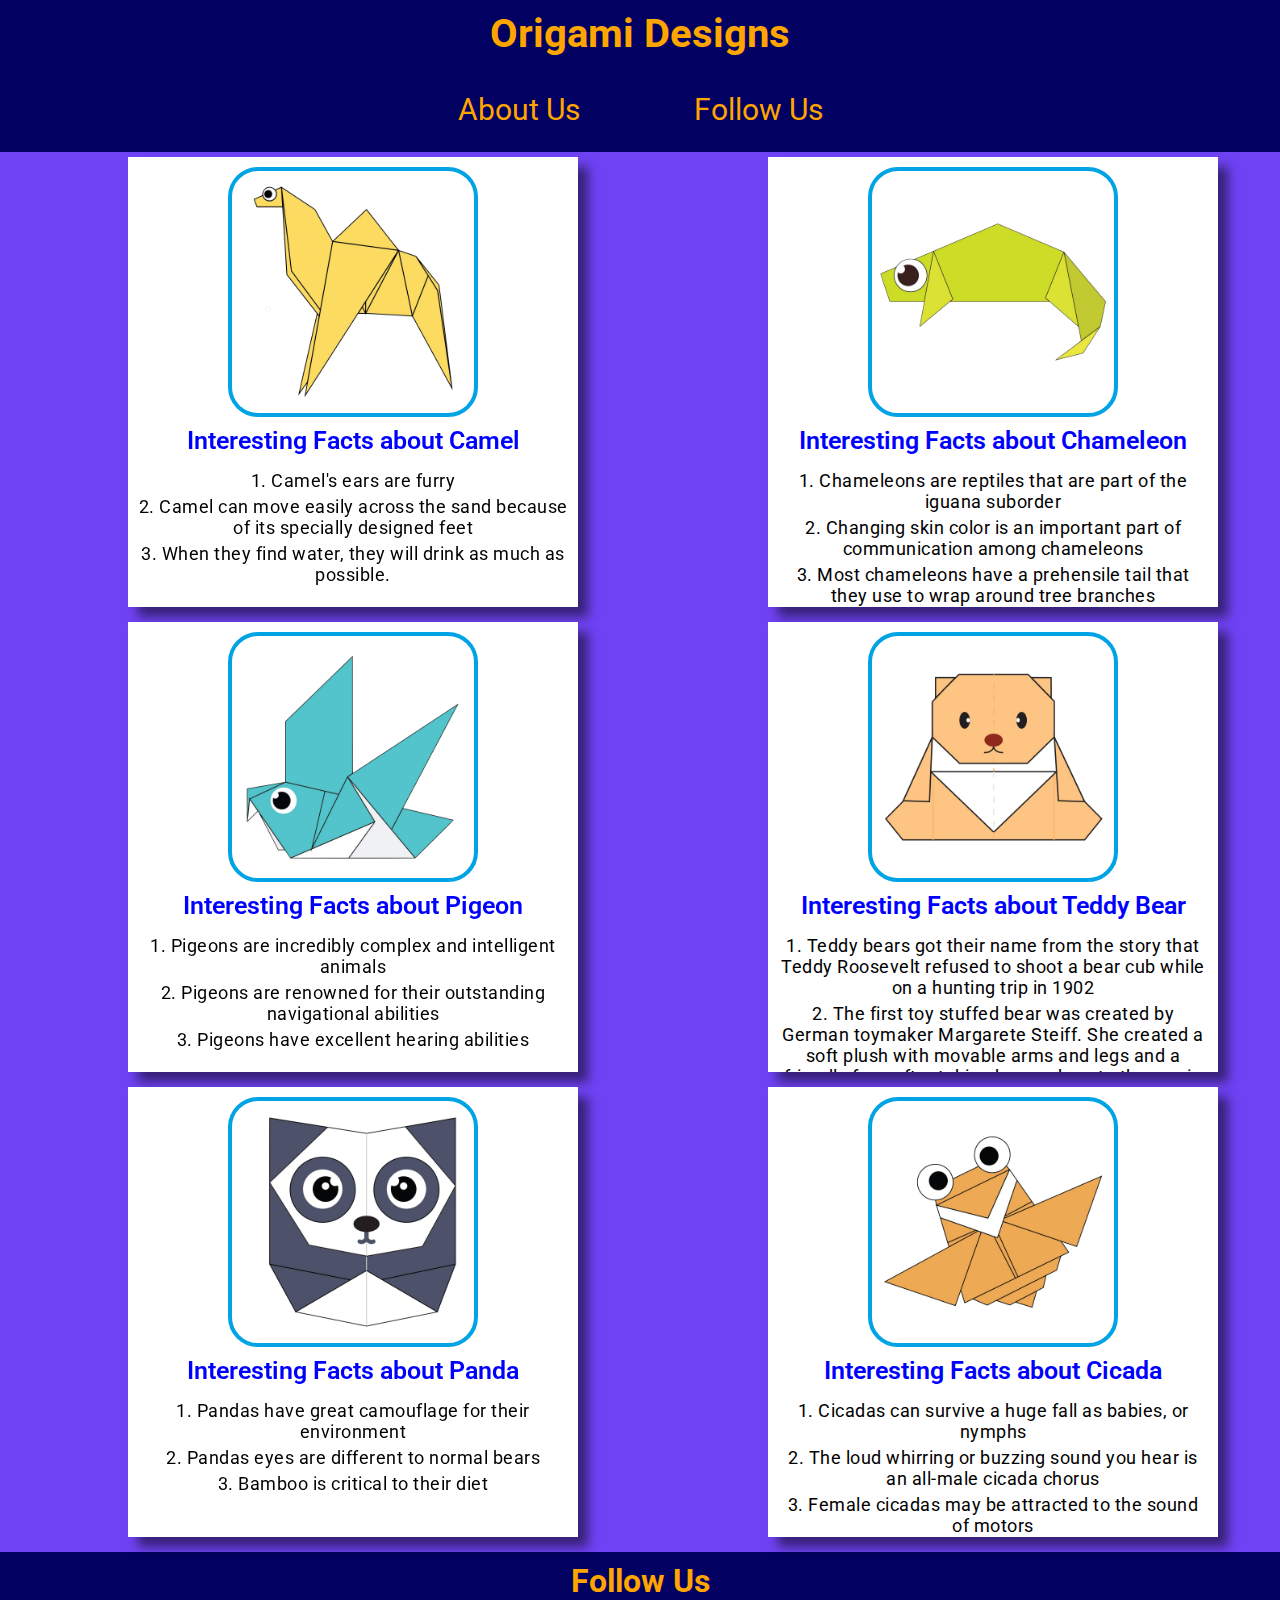
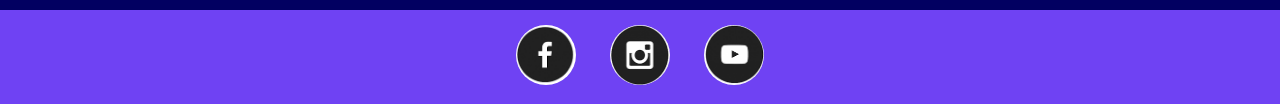
<file: index.html>
<!DOCTYPE html>
<html lang="en">
<head>
    <meta charset="UTF-8">
    <meta http-equiv="X-UA-Compatible" content="IE=edge">
    <meta name="viewport" content="width=device-width, initial-scale=1.0">
    <title>Origami Designs</title>
    <link rel="stylesheet" href="style.css">
    <link rel="icon" href="camel.png">
</head>
<body>
    <div class="header">
        <h1>Origami Designs</h1>
        <a id="al" href="about.html" target="_blank">About Us</a>
        <a id="bl" href="#social">Follow Us</a>
    </div>

    <div id="origami">
        <div id="camel">
            <a href="https://origami.me/camel/" target="_blank"><img src="camel.png" alt="Origami Camel"></a>
            <p>Interesting Facts about Camel</p>
            <ul>
                <li>1. Camel's ears are furry</li>
                <li>2. Camel can move easily across the sand because of its specially designed feet</li>
                <li>3. When they find water, they will drink as much as possible.</li>
            </ul>
        </div>

        <div id="chameleon">
            <a href="https://origami.me/chameleon/" target="_blank"><img src="chameleon.png" alt="Origami Chameleon"></a>
            <p>Interesting Facts about Chameleon</p>
            <ul>
                <li>1. Chameleons are reptiles that are part of the iguana suborder</li>
                <li>2. Changing skin color is an important part of communication among chameleons</li>
                <li>3. Most chameleons have a prehensile tail that they use to wrap around tree branches</li>
            </ul>
        </div>

        <div id="pigeon">
            <a href="https://origami.me/pigeon/" target="_blank"><img src="pigeon.png" alt="Origami Pigeon"></a>
            <p>Interesting Facts about Pigeon</p>
            <ul>
                <li>1. Pigeons are incredibly complex and intelligent animals</li>
                <li>2. Pigeons are renowned for their outstanding navigational abilities</li>
                <li>3. Pigeons have excellent hearing abilities</li>
            </ul>
        </div>

        <div id="teddy-bear">
            <a href="https://origami.me/teddy-bear/" target="_blank"><img src="teddy.png" alt="Origami Teddy Bear"></a>
            <p>Interesting Facts about Teddy Bear</p>
            <ul>
                <li>1. Teddy bears got their name from the story that Teddy Roosevelt refused to shoot a bear cub while on a hunting trip in 1902</li>
                <li>2. The first toy stuffed bear was created by German toymaker Margarete Steiff. She created a soft plush with movable arms and legs and a friendly face after taking her nephew to the zoo in 1903</li>
                <li>3. The Oxford English Dictionary dates the first use of the term teddy bear to 1906</li>
            </ul>
        </div>

        <div id="panda">
            <a href="https://origami.me/panda/" target="_blank"><img src="panda.png" alt="Origami Panda"></a>
            <p>Interesting Facts about Panda</p>
            <ul>
                <li>1. Pandas have great camouflage for their environment</li>
                <li>2. Pandas eyes are different to normal bears</li>
                <li>3. Bamboo is critical to their diet</li>
            </ul>
        </div>

        <div id="flying-cicada">
            <a href="https://origami.me/flying-cicada/" target="_blank"><img src="cicada.png" alt="Origami Cicada"></a>
            <p>Interesting Facts about Cicada</p>
            <ul>
                <li>1. Cicadas can survive a huge fall as babies, or nymphs</li>
                <li>2. The loud whirring or buzzing sound you hear is an all-male cicada chorus</li>
                <li>3. Female cicadas may be attracted to the sound of motors</li>
            </ul>
        </div>
    </div>

    <div id="social">
        <h1>Follow Us</h1>
        <center><a href="#"><img src="fb.png" style="border-radius: 100%;"> <img src="insta.png" width="60" style="border-radius: 100%;"> <img src="youtube.png" width="60" style="border-radius: 100%;"></a></center>
    </div>
</body>
</html>
</file>
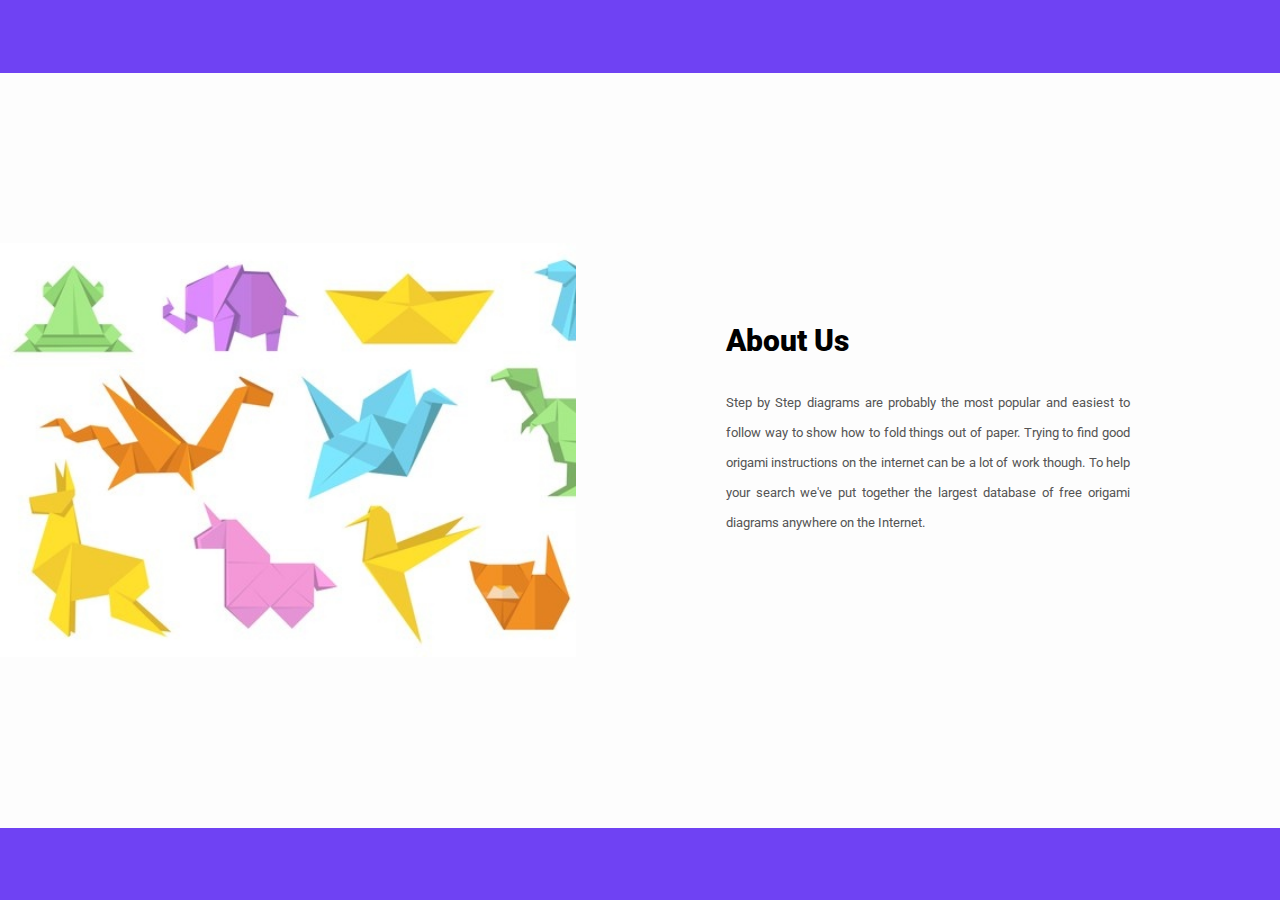
<file: about.html>
<!DOCTYPE html>
<html lang="en">
<head>
    <meta charset="UTF-8">
    <meta name="viewport" content="width=device-width, initial-scale=1.0">
    <title>About Us</title>
    <link rel="stylesheet" href="styles.css">
    <link rel="icon" href="org.jpg">
</head>
<body>
    <div class="about-section">
        <div class="inner-container">
            <h1>About Us</h1>
            <p class="text">
                Step by Step diagrams are probably the most popular and easiest to follow way to show how to fold things out of paper. Trying to find good origami instructions on the internet can be a lot of work though. To help your search we've put together the largest database of free origami diagrams anywhere on the Internet.
            </p>
        </div>
    </div>
</body>
</html>
</file>
<file: style.css>
@import url('https://fonts.googleapis.com/css2?family=Roboto&display=swap');

* {
    margin: 0%;
    padding: 0%;
    font-family: 'Roboto', sans-serif;
    text-decoration: none;
    flex-wrap: wrap;
    list-style: none;
    box-sizing: border-box;
}

body {
    flex-wrap: wrap;
    background-color: #6f42f3;
}

div {
    flex-wrap: wrap;
}

#origami img {
    width: 250px;
    height: 250px;
    flex-wrap: wrap;
    border-radius: 30px;
    border: 4px solid #00a3e4;
    transition: all 0.4s ease;
}

#origami img:hover {
    width: 260px;
    height: 260px;
}

#origami {
    flex-wrap: wrap;
    position: relative;
    left: 10%;
    display: grid;
    grid-template-columns: 1fr 1fr;

}

#camel, #chameleon, #pigeon, #teddy-bear, #panda, #flying-cicada {
    overflow: scroll;
    flex-wrap: wrap;
    width: 450px;
    height: 450px;
    flex-wrap: wrap;
    padding: 10px;
    margin-bottom: 15px;
    background: white;
    box-shadow: 10px 10px 10px 0 rgba(0,0,0,0.5);
    text-align: center;
    transition: all 0.4s ease;
}

#camel li, #chameleon li, #pigeon li, 
#teddy-bear li, #panda li, #flying-cicada li {
    font-size: 18px;
    margin-bottom: 5px;
    letter-spacing: 0.5px;
}

#camel p {
    font-size: 25px;
    flex-wrap: wrap;
    margin-top: 5px;
    margin-bottom: 15px;
    color: blue;
    font-weight: 600;
}

#chameleon p {
    font-size: 25px;
    flex-wrap: wrap;
    margin-top: 5px;
    margin-bottom: 15px;
    color: blue;
    font-weight: 600;
}

#pigeon p {
    font-size: 25px;
    flex-wrap: wrap;
    margin-top: 5px;
    margin-bottom: 15px;
    color: blue;
    font-weight: 600;
}

#teddy-bear p {
    font-size: 25px;
    flex-wrap: wrap;
    margin-top: 5px;
    margin-bottom: 15px;
    color: blue;
    font-weight: 600;
}

#panda p {
    font-size: 25px;
    flex-wrap: wrap;
    margin-top: 5px;
    margin-bottom: 15px;
    color: blue;
    font-weight: 600;
}

#flying-cicada p {
    font-size: 25px;
    flex-wrap: wrap;
    margin-top: 5px;
    margin-bottom: 15px;
    color: blue;
    font-weight: 600;
}

.header {
    position: sticky;
    top: 0px;
    background-color: #020061;
    color: orange;
    padding: 10px;
    text-align: center;
    margin-bottom: 5px;
    flex-wrap: wrap;
}

.header h1 {
    font-size: 40px;
    margin-bottom: 20px;
    flex-wrap: wrap;
}

.header a {
    display: inline-flex;
    font-size: 30px;
    color: orange;
    flex-wrap: wrap;
    margin-left: 40px;
    margin-right: 40px;
    padding: 15px;
    border: none;
    transition: border 0.4s ease-in-out;
}

.header a:hover {
    border-bottom: 1px solid floralwhite;
    flex-wrap: wrap;
}

#social h1 {
    background-color: #020061;
    color: orange;
    padding: 10px;
    text-align: center;
    flex-wrap: wrap;
}

#social img {
    width: 60px;
    height: 60px;
    margin: 15px 15px 15px 15px;
    transition: all 0.4s ease-in-out;
}

#social img:hover {
    width: 70px;
    height: 70px;
}
</file>
<file: styles.css>
@import url('https://fonts.googleapis.com/css2?family=Roboto&display=swap');

*{
    margin: 0;
    padding: 0;
    font-family: "Roboto", sans-serif;
    box-sizing: border-box;
}

body{
    min-height: 100vh;
    display: flex;
    align-items: center;
    justify-content: center;
    background-color: #6f42f3;
    transition: all 0.4s ease-in-out;
}

.about-section{
    background: url(org.jpg) no-repeat left;
    background-size: 55%;
    background-color: #fdfdfd;
    overflow: hidden;
    padding: 100px 0;
}

.inner-container{
    width: 55%;
    float: right;
    background-color: #fdfdfd;
    padding: 150px;
}

.inner-container h1{
    margin-bottom: 30px;
    font-size: 30px;
    font-weight: 900;
}

.text{
    font-size: 13px;
    color: #545454;
    line-height: 30px;
    text-align: justify;
    margin-bottom: 40px;
}

@media screen and (max-width:1200px){
    .inner-container{
        padding: 80px;
    }
}

@media screen and (max-width:1000px){
    .about-section{
        background-size: 100%;
        padding: 100px 40px;
    }
    .inner-container{
        width: 100%;
    }
}

@media screen and (max-width:600px){
    .about-section{
        padding: 0;
    }
    .inner-container{
        padding: 60px;
    }
}
</file>
